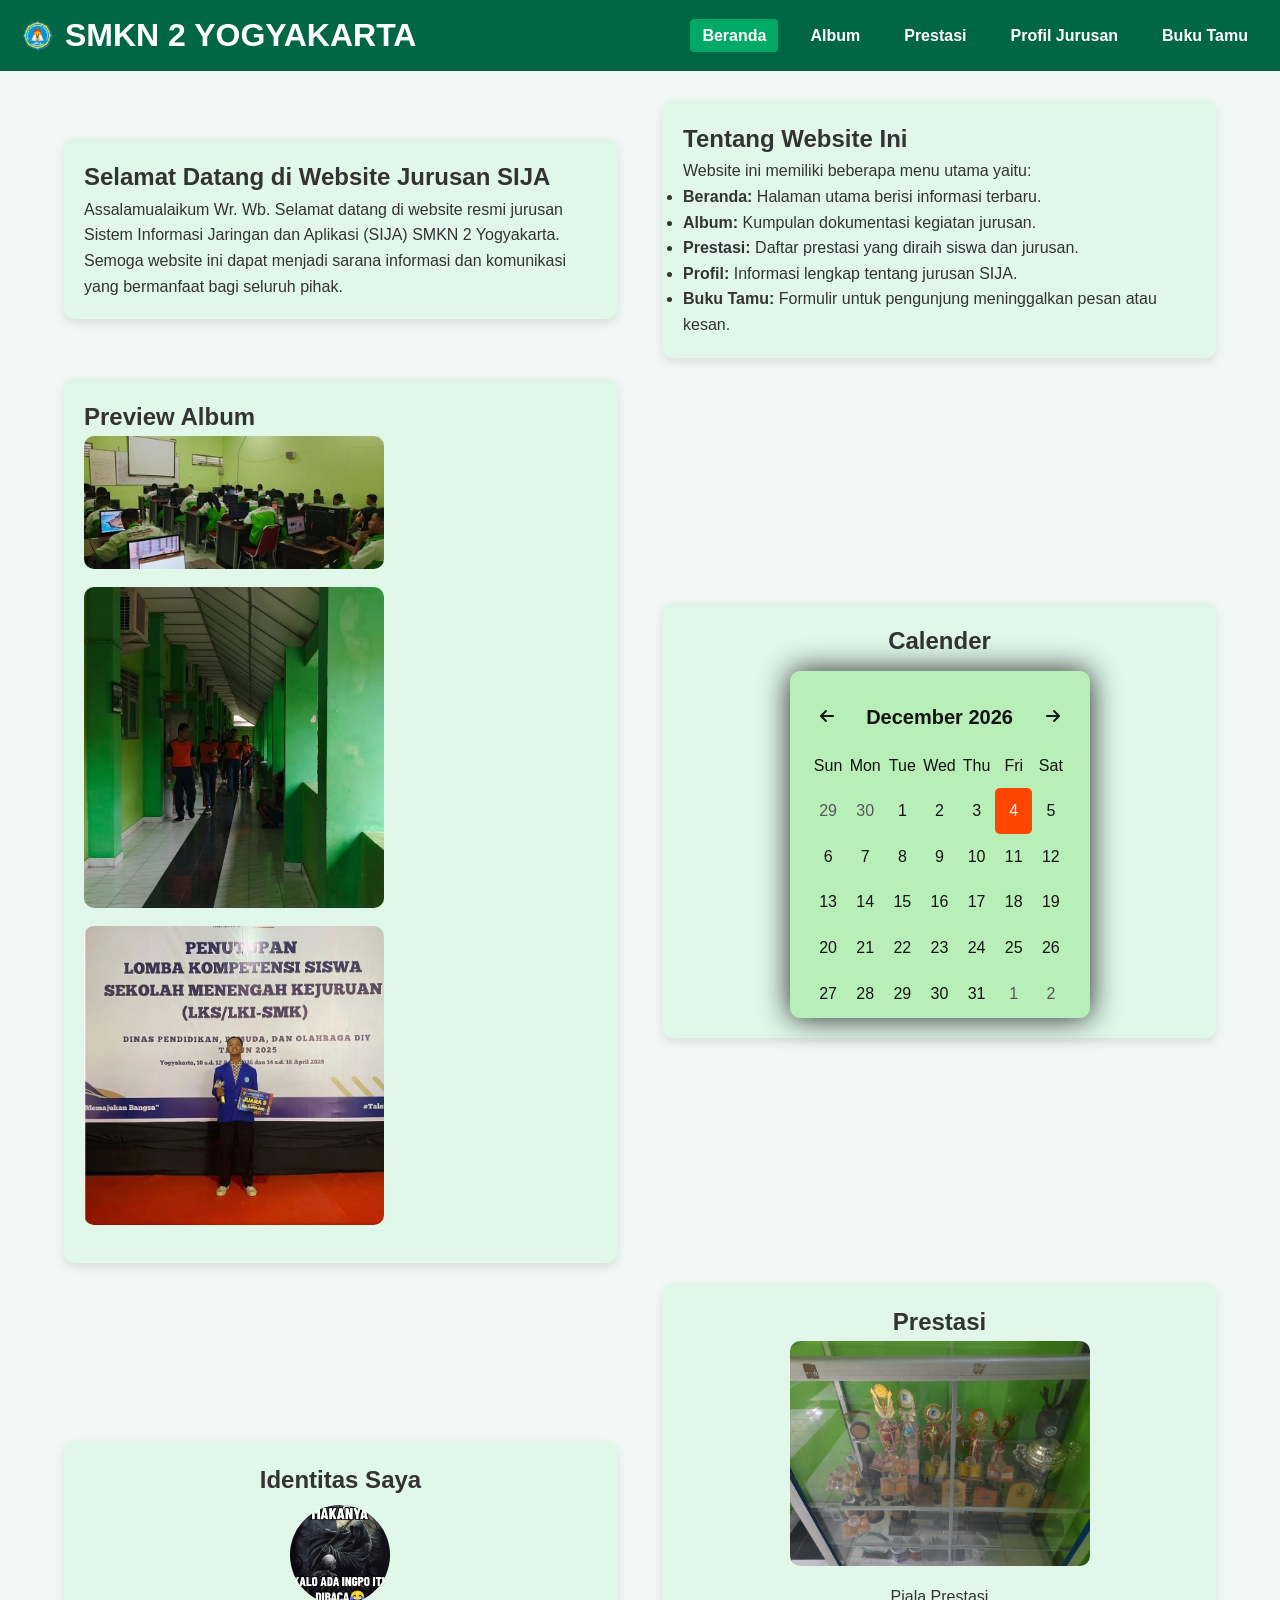
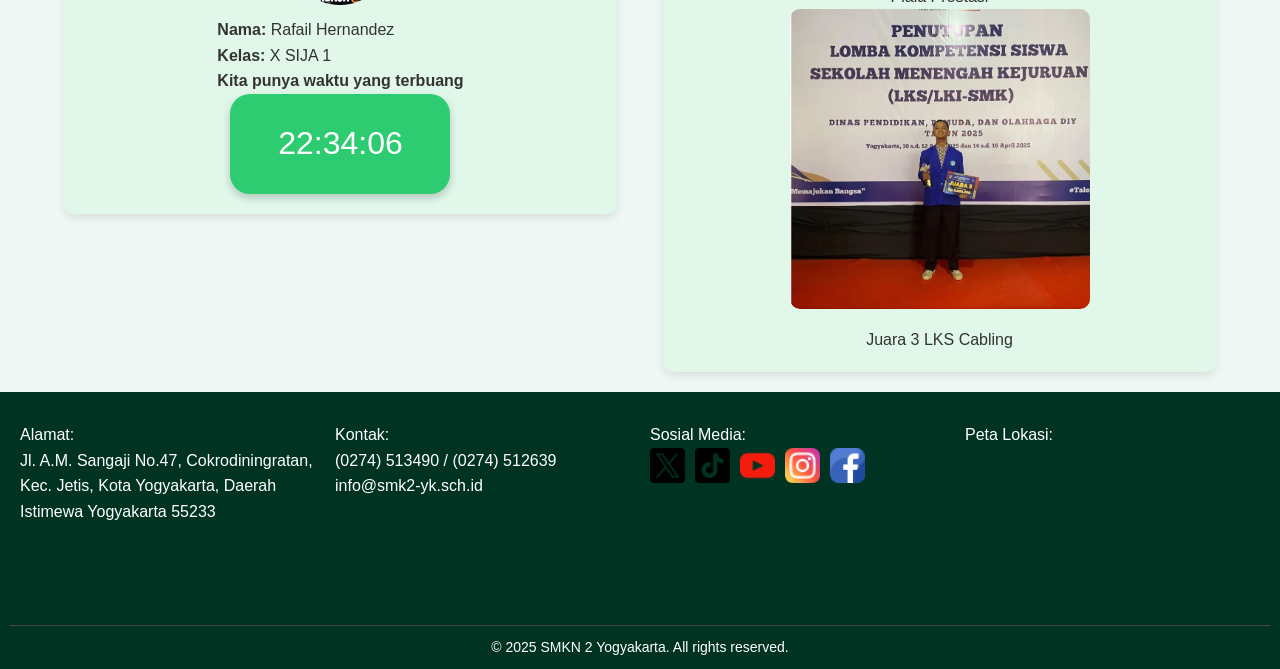
<file: index.html>
<!DOCTYPE html>
<html lang="id">
<head>
  <meta charset="UTF-8" />
  <meta name="viewport" content="width=device-width, initial-scale=1.0" />
  <title>Beranda</title>
  <link rel="stylesheet" href="https://cdnjs.cloudflare.com/ajax/libs/font-awesome/6.5.2/css/all.min.css" />
  <link rel="stylesheet" href="main.css" />
</head>
<body>
  <header>
    <div class="header-left">
      <img src="Images/images.png" alt="Logo" class="logo" />
      <h1>SMKN 2 YOGYAKARTA</h1>
    </div>
    <nav>
      <ul>
        <li><a class="active" href="index.html">Beranda</a></li>
        <li><a href="album.html">Album</a></li>
        <li><a href="prestasi.html">Prestasi</a></li>
        <li><a href="profil-jurusan.html">Profil Jurusan</a></li>
        <li><a href="bukutamu.html">Buku Tamu</a></li>
      </ul>
    </nav>
  </header>

  <main>
    <div class="container">
      <div class="section-wrapper">
        <section class="section" id="section1">
            <h2>Selamat Datang di Website Jurusan SIJA</h2>
             <p>Assalamualaikum Wr. Wb. Selamat datang di website resmi jurusan Sistem Informasi Jaringan dan Aplikasi (SIJA) SMKN 2 Yogyakarta. Semoga website ini dapat menjadi sarana informasi dan komunikasi yang bermanfaat bagi seluruh pihak.</p>
        </section>
        <section class="section" id="section2">
            <h2>Tentang Website Ini</h2>
                    <p>Website ini memiliki beberapa menu utama yaitu:</p>
                    <ul>
                        <li><strong>Beranda:</strong> Halaman utama berisi informasi terbaru.</li>
                        <li><strong>Album:</strong> Kumpulan dokumentasi kegiatan jurusan.</li>
                        <li><strong>Prestasi:</strong> Daftar prestasi yang diraih siswa dan jurusan.</li>
                        <li><strong>Profil:</strong> Informasi lengkap tentang jurusan SIJA.</li>
                        <li><strong>Buku Tamu:</strong> Formulir untuk pengunjung meninggalkan pesan atau kesan.</li>
                    </ul>
        </section>
        <section class="section" id="section3">
            <h2>Preview Album</h2>
            <div class="album-gallery">
                <a href="album.html" class="album-link">
                    <img src="Images/Background1.jpg" alt="Galeri 1" class="album-image">
                </a>
                <a href="album.html" class="album-link">
                    <img src="Images/bengkelhall2.jpg" alt="Galeri 2" class="album-image">
                </a>
                <a href="album.html" class="album-link">
                    <img src="Images/prestasi2.jpg" alt="Galeri 3" class="album-image">
                </a>
            </div>
        </section>
        <section class="section" id="section4">
            <h2>Calender</h2>
            <div class="calendar">
                <div class="header">
                    <div id="prev" class="btn"><i class="fa-solid fa-arrow-left"></i></div>
                    <div id="month-year"></div>
                    <div id="next" class="btn"><i class="fa-solid fa-arrow-right"></i></div>
                </div>
                        <div class="weekdays">
                            <div>Sun</div>
                            <div>Mon</div>
                            <div>Tue</div>
                            <div>Wed</div>
                            <div>Thu</div>
                            <div>Fri</div>
                            <div>Sat</div>
                        </div>
                <div class="days" id="days"></div>
            </div>
        </section>
        <section class="section" id="section5">
            <h2>Identitas Saya</h2>
                    <div class="profile-container">
                        <img id="profile-pic" src="Images/download (8).jpg" alt="Foto Profil">
                        <p><strong>Nama:</strong> Rafail Hernandez</p>
                        <p><strong>Kelas:</strong> X SIJA 1</p>
                        <h4>Kita punya waktu yang terbuang</h4>
                    </div>
                    <div class="clock-container">
                        <div id="clock"></div>
                    </div>
        </section>
        <section class="section" id="section6">
            <h2>Prestasi</h2>
            <div class="prestasi-gallery">
                <div class="prestasi-item">
                    <a href="prestasi.html">
                        <img src="Images/prestasi3.jpg" alt="Prestasi 2" class="album-image">
                        <p class="caption">Piala Prestasi</p>
                    </a>
                </div>
                <div class="prestasi-item">
                    <a href="prestasi.html">
                        <img src="Images/prestasi2.jpg" alt="Prestasi 3" class="album-image">
                        <p class="caption">Juara 3 LKS Cabling</p>
                    </a>
                </div>
            </div>
        </section>
      </div>
    </div>
  </main>

  <footer>
    <div class="footer-container">
      <div class="footer-section">Alamat:<br> <span>Jl. A.M. Sangaji No.47, Cokrodiningratan, Kec. Jetis, Kota Yogyakarta, Daerah Istimewa Yogyakarta 55233</span></div>
      <div class="footer-section">Kontak:<br> <span>(0274) 513490 / (0274) 512639
        <br>info@smk2-yk.sch.id</span></div>
      <div class="footer-section">Sosial Media:<br> <span>
        <ul class="social-media-list">
            <li><a href="https://twitter.com/smkn2yogyakarta?lang=en"><img src="Images/twitter.png" alt="" class="logo"></a></li>
            <li><a href="https://www.tiktok.com/@smk2yogyakarta"><img src="Images/tiktok.png" alt="" class="logo"></a></li>
            <li><a href="https://www.youtube.com/channel/UC-XjCCMZosDiXzBEKiS6FBA/videos"><img src="Images/youtube.png" alt="" class="logo"></a></li>
            <li><a href="https://www.instagram.com/smkn2yogyakarta/"><img src="Images/instagram.png" alt="" class="logo"></a></li>
            <li><a href="https://www.facebook.com/SMK2YK/"><img src="Images/facebook.png" alt="" class="logo"></a></li>
        </ul>
            </span></div>
      <div class="footer-section">Peta Lokasi:<br> <span><iframe src="https://www.google.com/maps/embed?pb=!1m18!1m12!1m3!1d3953.120243590584!2d110.36479467439263!3d-7.777072892242483!2m3!1f0!2f0!3f0!3m2!1i1024!2i768!4f13.1!3m3!1m2!1s0x2e7a58373fffffff%3A0xa4ec1ca156555926!2sSMK%20Negeri%202%20Yogyakarta!5e0!3m2!1sid!2sid!4v1746117064735!5m2!1sid!2sid" width="200" height="150" style="border:0;" allowfullscreen="" loading="lazy" referrerpolicy="no-referrer-when-downgrade"></iframe></span></div>
    </div>
    <div class="footer-bottom">&copy; 2025 SMKN 2 Yogyakarta. All rights reserved.</div>
  </footer>
  <script src="main.js"></script>
</body>
</html>
</file>
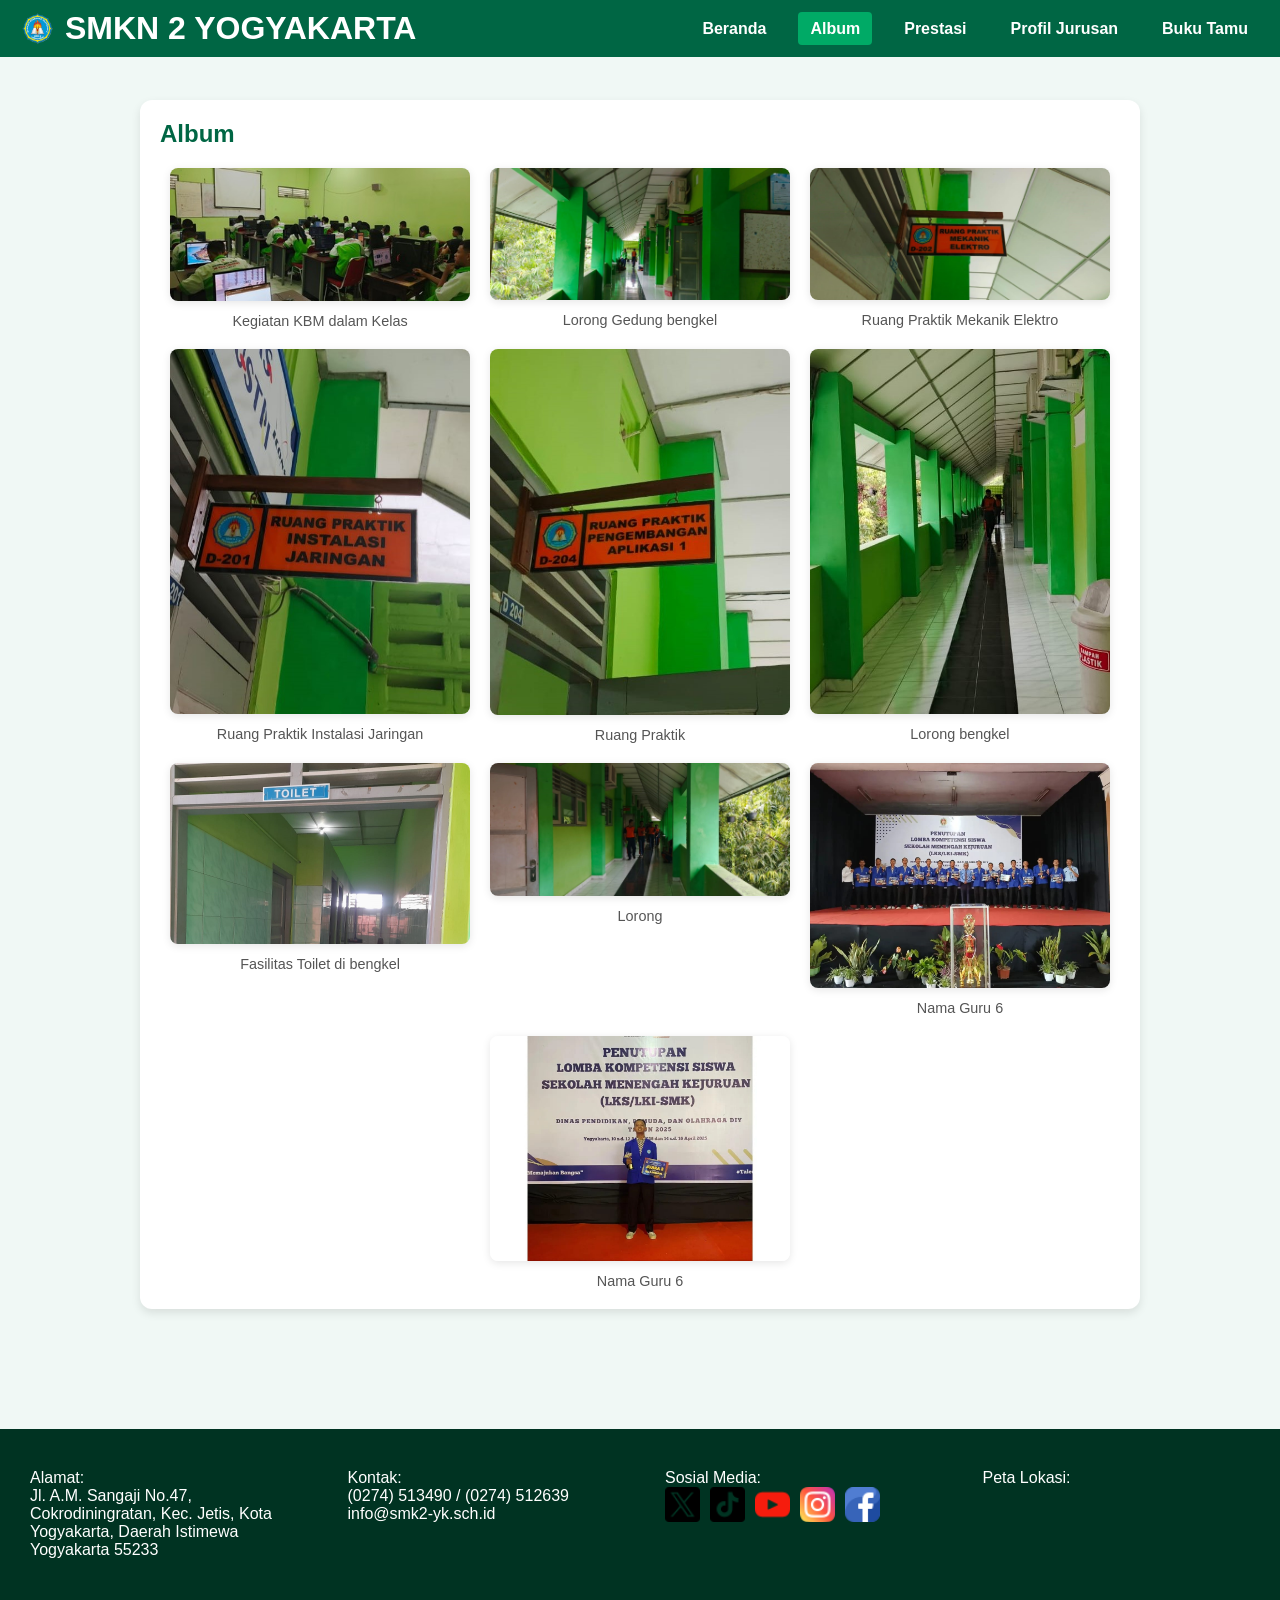
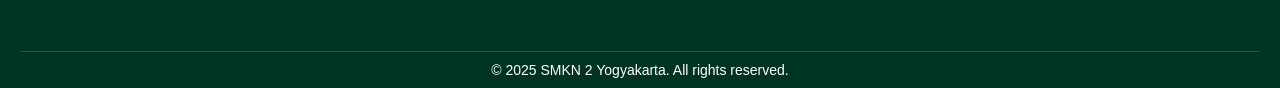
<file: album.html>
<!DOCTYPE html>
<html lang="id">
<head>
    <meta charset="UTF-8">
    <meta name="viewport" content="width=device-width, initial-scale=1.0">
    <title>Album - Jurusan Kami</title>
    <link rel="stylesheet" href="album.css">
</head>
<body>
    <header>
        <div class="header-left">
            <img src="Images/images.png" alt="Logo" class="logo">
            <h1>SMKN 2 YOGYAKARTA</h1>
        </div>
        <nav>
            <ul>
                <li><a href="index.html">Beranda</a></li>
                <li><a href="album.html" class="active">Album</a></li>
                <li><a href="prestasi.html">Prestasi</a></li>
                <li><a href="profil-jurusan.html">Profil Jurusan</a></li>
                <li><a href="bukutamu.html">Buku Tamu</a></li>
            </ul>
        </nav>
    </header>
    <main>
        <section id="album-guru" class="album-section">
          <h2>Album</h2>
          <div class="album-gallery">
            <div class="album-item">
              <img src="Images/Background1.jpg" alt="Guru 1">
              <div class="caption">Kegiatan KBM dalam Kelas</div>
            </div>
            <div class="album-item">
              <img src="Images/bengkel4.jpg" alt="Guru 2">
              <div class="caption">Lorong Gedung bengkel</div>
            </div>
            <div class="album-item">
              <img src="Images/bengkel3.jpg" alt="Guru 3">
              <div class="caption">Ruang Praktik Mekanik Elektro</div>
            </div>
            <div class="album-item">
              <img src="Images/bengkel2.jpg" alt="Guru 4">
              <div class="caption">Ruang Praktik Instalasi Jaringan</div>
            </div>
            <div class="album-item">
              <img src="Images/bengkel5.jpg" alt="Guru 5">
              <div class="caption">Ruang Praktik</div>
            </div>
            <div class="album-item">
              <img src="Images/bengkel1.jpg" alt="Guru 6">
              <div class="caption">Lorong bengkel</div>
            </div>
            <div class="album-item">
              <img src="Images/WhatsApp Image 2025-04-28 at 08.23.03_d51f5bee.jpg" alt="Guru 6">
              <div class="caption">Fasilitas Toilet di bengkel</div>
            </div>
            <div class="album-item">
              <img src="Images/bengkelhall.jpg" alt="Guru 6">
              <div class="caption">Lorong</div>
            </div>
            <div class="album-item">
              <img src="Images/WhatsApp Image 2025-05-01 at 21.51.07_5dfa3830.jpg" alt="Guru 6">
              <div class="caption">Nama Guru 6</div>
            </div>
            <div class="album-item">
              <img src="Images/WhatsApp Image 2025-05-01 at 21.51.07_9448b69c.jpg" alt="Guru 6"> 
              <div class="caption">Nama Guru 6</div>
            </div>
          </div>
        </section>
      </main>
      <footer>
        <div class="footer-container">
          <div class="footer-section">Alamat:<br> <span>Jl. A.M. Sangaji No.47, Cokrodiningratan, Kec. Jetis, Kota Yogyakarta, Daerah Istimewa Yogyakarta 55233</span></div>
          <div class="footer-section">Kontak:<br> <span>(0274) 513490 / (0274) 512639
            <br>info@smk2-yk.sch.id</span></div>
          <div class="footer-section">Sosial Media:<br> <span>
            <ul class="social-media-list">
                <li><a href="https://twitter.com/smkn2yogyakarta?lang=en"><img src="Images/twitter.png" alt="" class="logo"></a></li>
                <li><a href="https://www.tiktok.com/@smk2yogyakarta"><img src="Images/tiktok.png" alt="" class="logo"></a></li>
                <li><a href="https://www.youtube.com/channel/UC-XjCCMZosDiXzBEKiS6FBA/videos"><img src="Images/youtube.png" alt="" class="logo"></a></li>
                <li><a href="https://www.instagram.com/smkn2yogyakarta/"><img src="Images/instagram.png" alt="" class="logo"></a></li>
                <li><a href="https://www.facebook.com/SMK2YK/"><img src="Images/facebook.png" alt="" class="logo"></a></li>
            </ul>
                </span></div>
          <div class="footer-section">Peta Lokasi:<br> <span><iframe src="https://www.google.com/maps/embed?pb=!1m18!1m12!1m3!1d3953.120243590584!2d110.36479467439263!3d-7.777072892242483!2m3!1f0!2f0!3f0!3m2!1i1024!2i768!4f13.1!3m3!1m2!1s0x2e7a58373fffffff%3A0xa4ec1ca156555926!2sSMK%20Negeri%202%20Yogyakarta!5e0!3m2!1sid!2sid!4v1746117064735!5m2!1sid!2sid" width="200" height="150" style="border:0;" allowfullscreen="" loading="lazy" referrerpolicy="no-referrer-when-downgrade"></iframe></span></div>
        </div>
        <div class="footer-bottom">&copy; 2025 SMKN 2 Yogyakarta. All rights reserved.</div>
      </footer>
</body>
</html>
</file>
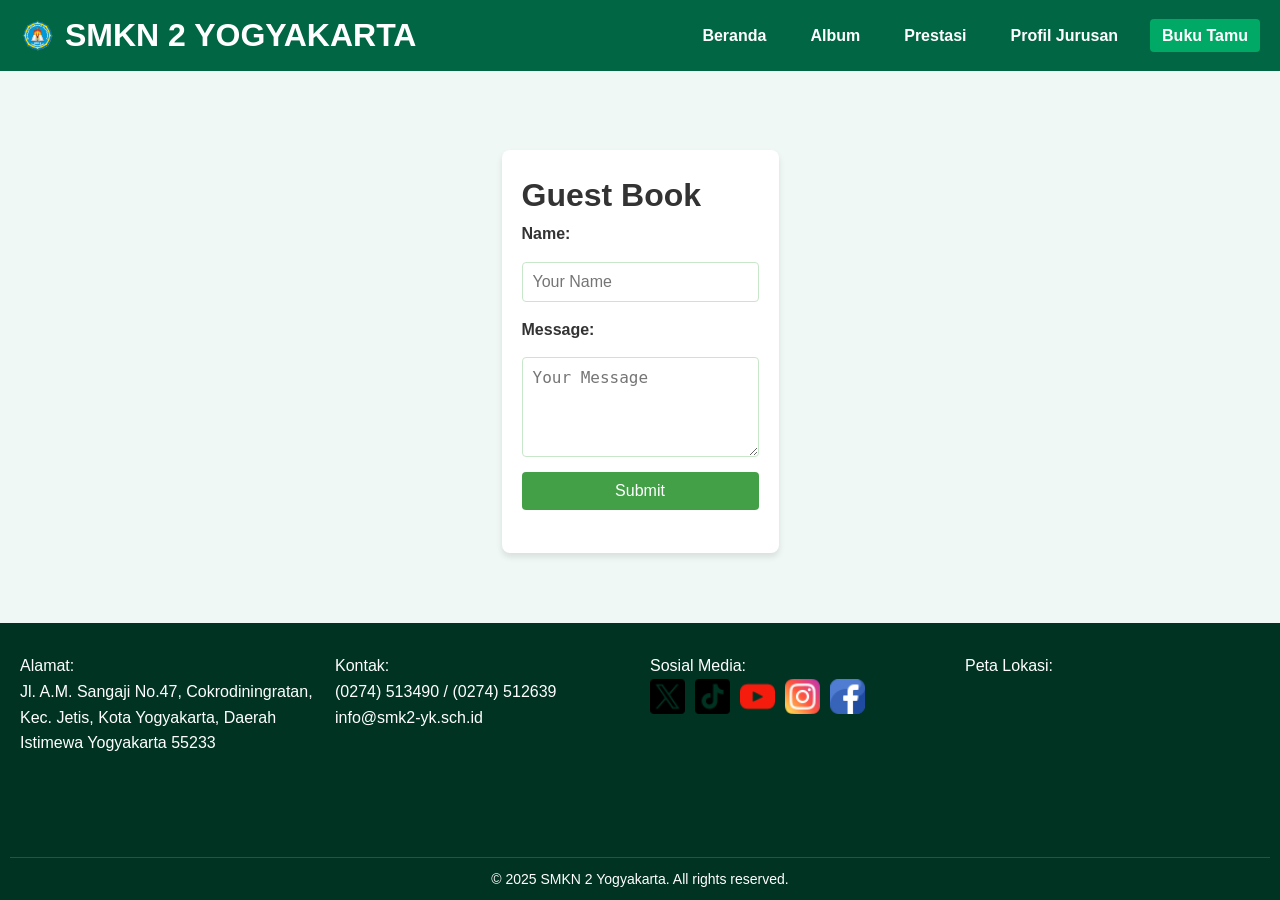
<file: bukutamu.html>
<!DOCTYPE html>
<html lang="id">
<head>
  <meta charset="UTF-8" />
  <meta name="viewport" content="width=device-width, initial-scale=1.0" />
  <title>Buku Tamu</title>
  <link rel="stylesheet" href="bukutamu.css" />

</head>
<body>
  <header>
    <div class="header-left">
      <img src="Images/images.png" alt="Logo" class="logo" />
      <h1>SMKN 2 YOGYAKARTA</h1>
    </div>
    <nav>
      <ul>
        <li><a href="index.html">Beranda</a></li>
        <li><a href="album.html">Album</a></li>
        <li><a href="prestasi.html">Prestasi</a></li>
        <li><a href="profil-jurusan.html">Profil Jurusan</a></li>
        <li><a class="active" href="bukutamu.html">Buku Tamu</a></li>
      </ul>
    </nav>
  </header>
  <main>
    <div class="container">
      <div class="wrapper">
        <h1>Guest Book</h1>
    <form id="guestbook-form">
      <label for="name">Name:</label>
      <input type="text" id="name" name="name" placeholder="Your Name" required>
      
      <label for="message">Message:</label>
      <textarea id="message" name="message" placeholder="Your Message" required></textarea>
      
      <button type="submit">Submit</button>
    </form>
      </div>
    </div>
  </main>
  <footer>
    <div class="footer-container">
      <div class="footer-section">Alamat:<br> <span>Jl. A.M. Sangaji No.47, Cokrodiningratan, Kec. Jetis, Kota Yogyakarta, Daerah Istimewa Yogyakarta 55233</span></div>
      <div class="footer-section">Kontak:<br> <span>(0274) 513490 / (0274) 512639
        <br>info@smk2-yk.sch.id</span></div>
      <div class="footer-section">Sosial Media:<br> <span>
        <ul class="social-media-list">
            <li><a href="https://twitter.com/smkn2yogyakarta?lang=en"><img src="Images/twitter.png" alt="" class="logo"></a></li>
            <li><a href="https://www.tiktok.com/@smk2yogyakarta"><img src="Images/tiktok.png" alt="" class="logo"></a></li>
            <li><a href="https://www.youtube.com/channel/UC-XjCCMZosDiXzBEKiS6FBA/videos"><img src="Images/youtube.png" alt="" class="logo"></a></li>
            <li><a href="https://www.instagram.com/smkn2yogyakarta/"><img src="Images/instagram.png" alt="" class="logo"></a></li>
            <li><a href="https://www.facebook.com/SMK2YK/"><img src="Images/facebook.png" alt="" class="logo"></a></li>
        </ul>
            </span></div>
      <div class="footer-section">Peta Lokasi:<br> <span><iframe src="https://www.google.com/maps/embed?pb=!1m18!1m12!1m3!1d3953.120243590584!2d110.36479467439263!3d-7.777072892242483!2m3!1f0!2f0!3f0!3m2!1i1024!2i768!4f13.1!3m3!1m2!1s0x2e7a58373fffffff%3A0xa4ec1ca156555926!2sSMK%20Negeri%202%20Yogyakarta!5e0!3m2!1sid!2sid!4v1746117064735!5m2!1sid!2sid" width="200" height="150" style="border:0;" allowfullscreen="" loading="lazy" referrerpolicy="no-referrer-when-downgrade"></iframe></span></div>
    </div>
    <div class="footer-bottom">&copy; 2025 SMKN 2 Yogyakarta. All rights reserved.</div>
  </footer>
  <script src="bukutamu.js"></script>
</body>
</html>
</file>
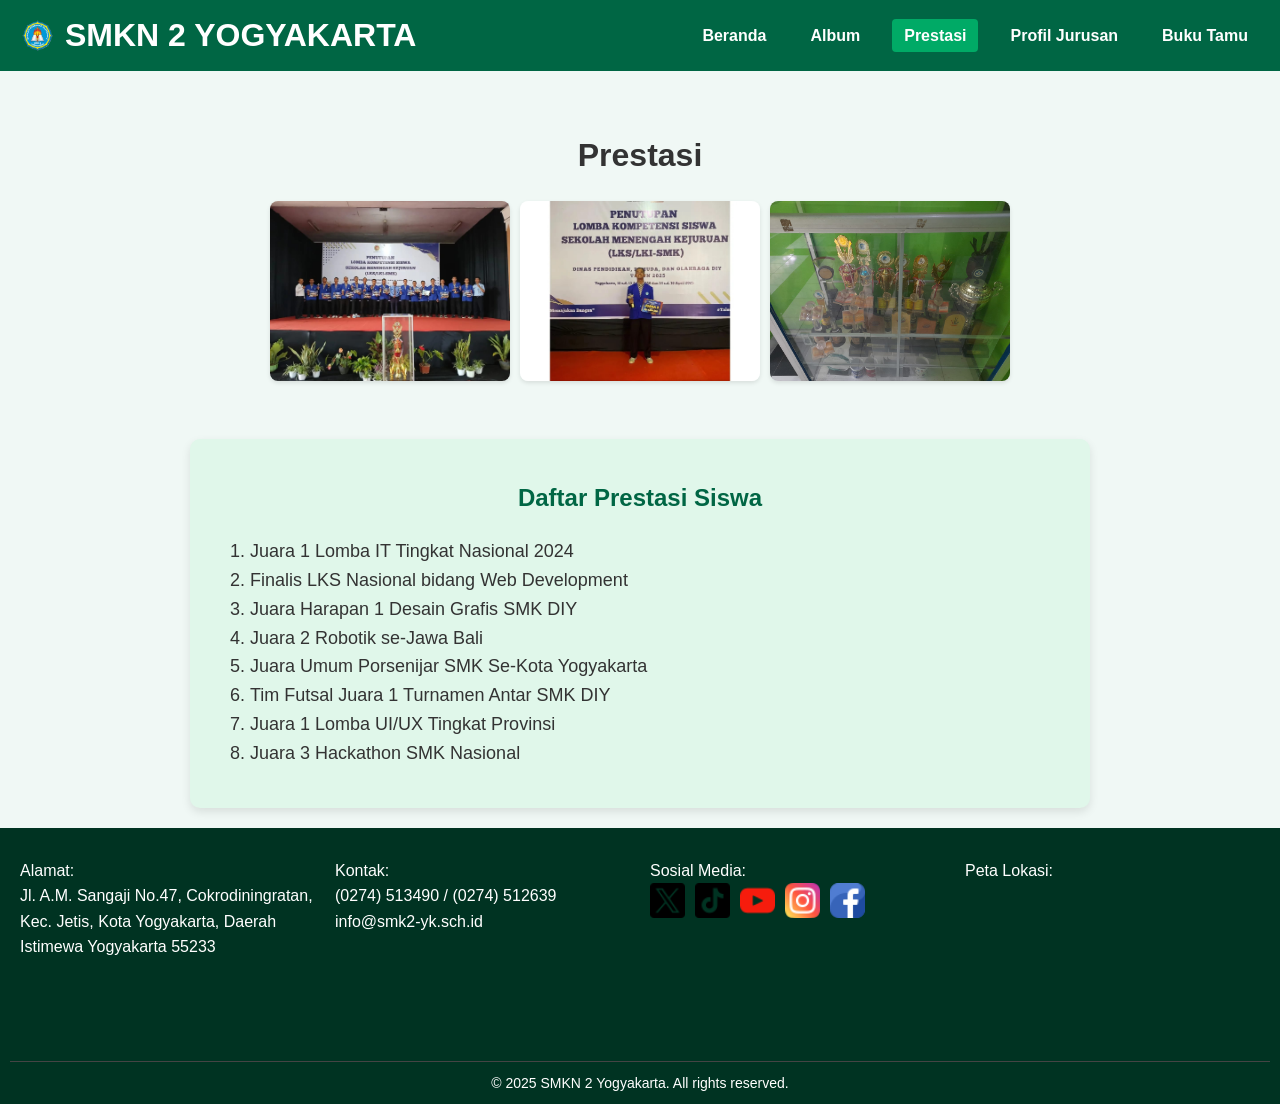
<file: prestasi.html>
<!DOCTYPE html>
<html lang="id">
<head>
  <meta charset="UTF-8">
  <meta name="viewport" content="width=device-width, initial-scale=1.0">
  <title>Halaman Prestasi</title>
  <link rel="stylesheet" href="prestasi.css">
</head>
<body>
  <header>
    <div class="header-left">
      <img src="Images/images.png" alt="Logo" class="logo">
      <h1>SMKN 2 YOGYAKARTA</h1>
    </div>
    <nav>
      <ul>
        <li><a href="index.html">Beranda</a></li>
        <li><a href="album.html">Album</a></li>
        <li><a class="active" href="prestasi.html">Prestasi</a></li>
        <li><a href="profil-jurusan.html">Profil Jurusan</a></li>
        <li><a href="bukutamu.html">Buku Tamu</a></li>
      </ul>
    </nav>
  </header>

  <main>
    <div class="gallery-container">
      <h1>Prestasi</h1>
      <div class="gallery">
        <div class="image-item">
          <img src="Images/WhatsApp Image 2025-05-01 at 21.51.07_5dfa3830.jpg" alt="prestasi1" class="collapsible-image">
        </div>
        <div class="image-item">
          <img src="Images/WhatsApp Image 2025-05-01 at 21.51.07_9448b69c.jpg" alt="Sample Image 2" class="collapsible-image">
        </div>
        <div class="image-item">
          <img src="Images/prestasi3.jpg" alt="Sample Image 3" class="collapsible-image">
        </div>
      </div>
    </div>
    <section class="daftar-prestasi">
      <h2>Daftar Prestasi Siswa</h2>
      <ol>
        <li>Juara 1 Lomba IT Tingkat Nasional 2024</li>
        <li>Finalis LKS Nasional bidang Web Development</li>
        <li>Juara Harapan 1 Desain Grafis SMK DIY</li>
        <li>Juara 2 Robotik se-Jawa Bali</li>
        <li>Juara Umum Porsenijar SMK Se-Kota Yogyakarta</li>
        <li>Tim Futsal Juara 1 Turnamen Antar SMK DIY</li>
        <li>Juara 1 Lomba UI/UX Tingkat Provinsi</li>
        <li>Juara 3 Hackathon SMK Nasional</li>
      </ol>
    </section>
  </main>
  <footer>
    <div class="footer-container">
      <div class="footer-section">Alamat:<br> <span>Jl. A.M. Sangaji No.47, Cokrodiningratan, Kec. Jetis, Kota Yogyakarta, Daerah Istimewa Yogyakarta 55233</span></div>
      <div class="footer-section">Kontak:<br> <span>(0274) 513490 / (0274) 512639
        <br>info@smk2-yk.sch.id</span></div>
      <div class="footer-section">Sosial Media:<br> <span>
        <ul class="social-media-list">
            <li><a href="https://twitter.com/smkn2yogyakarta?lang=en"><img src="Images/twitter.png" alt="" class="logo"></a></li>
            <li><a href="https://www.tiktok.com/@smk2yogyakarta"><img src="Images/tiktok.png" alt="" class="logo"></a></li>
            <li><a href="https://www.youtube.com/channel/UC-XjCCMZosDiXzBEKiS6FBA/videos"><img src="Images/youtube.png" alt="" class="logo"></a></li>
            <li><a href="https://www.instagram.com/smkn2yogyakarta/"><img src="Images/instagram.png" alt="" class="logo"></a></li>
            <li><a href="https://www.facebook.com/SMK2YK/"><img src="Images/facebook.png" alt="" class="logo"></a></li>
        </ul>
            </span></div>
      <div class="footer-section">Peta Lokasi:<br> <span><iframe src="https://www.google.com/maps/embed?pb=!1m18!1m12!1m3!1d3953.120243590584!2d110.36479467439263!3d-7.777072892242483!2m3!1f0!2f0!3f0!3m2!1i1024!2i768!4f13.1!3m3!1m2!1s0x2e7a58373fffffff%3A0xa4ec1ca156555926!2sSMK%20Negeri%202%20Yogyakarta!5e0!3m2!1sid!2sid!4v1746117064735!5m2!1sid!2sid" width="200" height="150" style="border:0;" allowfullscreen="" loading="lazy" referrerpolicy="no-referrer-when-downgrade"></iframe></span></div>
    </div>
    <div class="footer-bottom">&copy; 2025 SMKN 2 Yogyakarta. All rights reserved.</div>
  </footer>
</body>
</html>
</file>
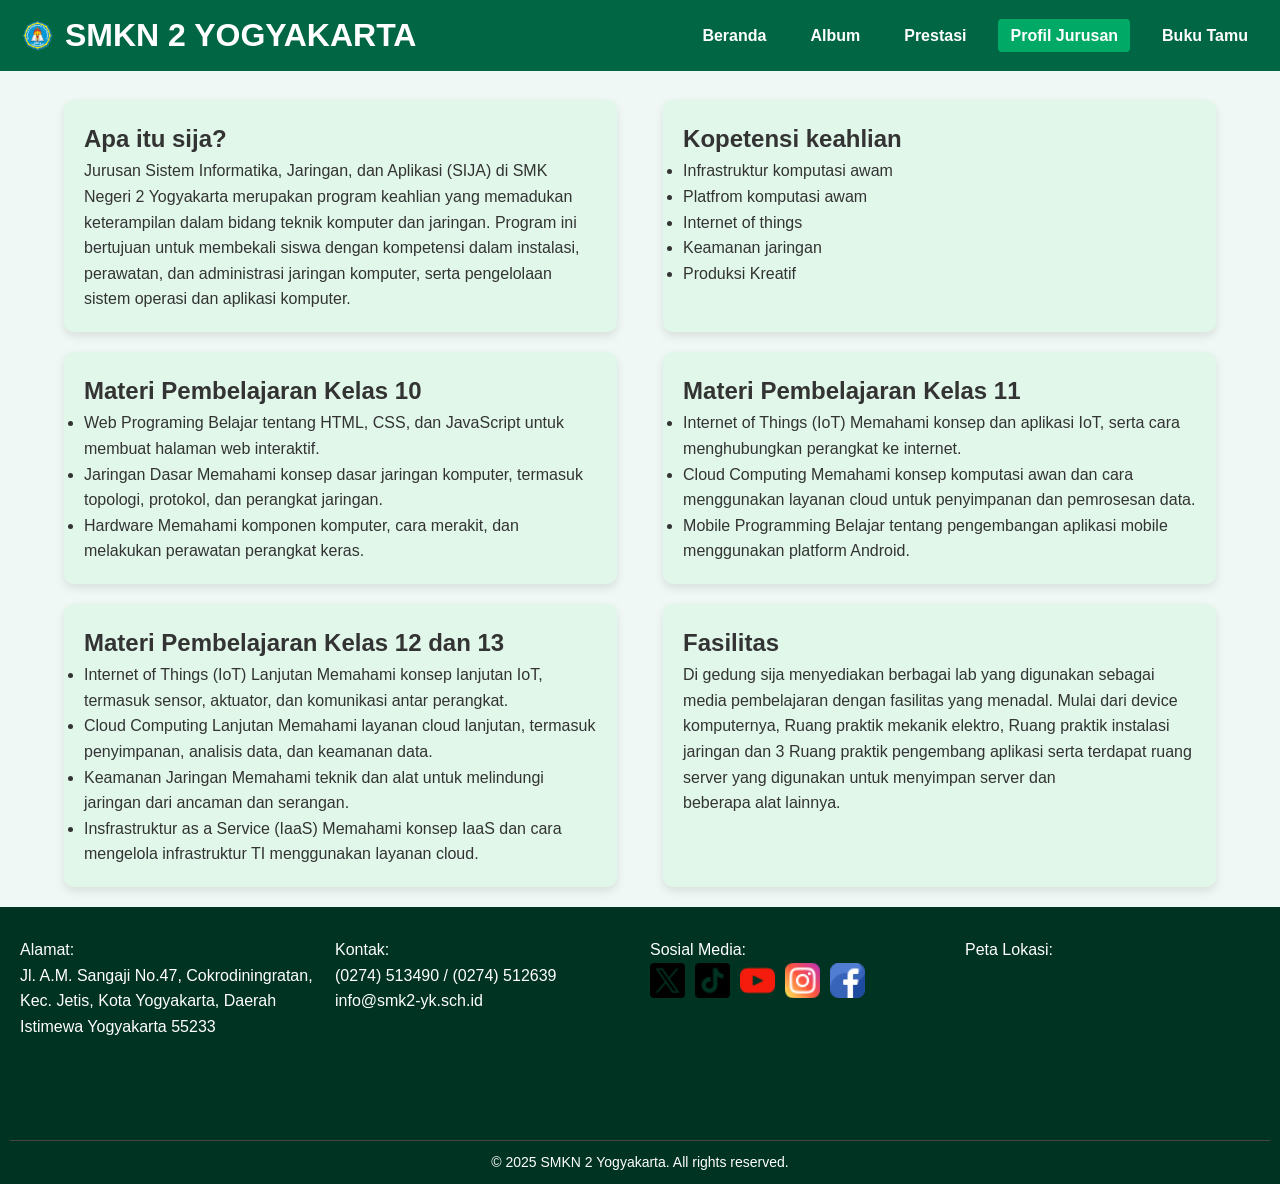
<file: profil-jurusan.html>
<!DOCTYPE html>
<html lang="id">
<head>
  <meta charset="UTF-8" />
  <meta name="viewport" content="width=device-width, initial-scale=1.0" />
  <title>Profil Jurusan</title>
  <link rel="stylesheet" href="profil.css" />
</head>
<body>
  <header>
    <div class="header-left">
      <img src="Images/images.png" alt="Logo" class="logo" />
      <h1>SMKN 2 YOGYAKARTA</h1>
    </div>
    <nav>
      <ul>
        <li><a href="index.html">Beranda</a></li>
        <li><a href="album.html">Album</a></li>
        <li><a href="prestasi.html">Prestasi</a></li>
        <li><a class="active" href="profil-jurusan.html">Profil Jurusan</a></li>
        <li><a href="bukutamu.html">Buku Tamu</a></li>
      </ul>
    </nav>
  </header>

  <main>
    <div class="container">
      <div class="section-wrapper">
        <section class="section" id="section1">
          <h2>Apa itu sija?</h2>
          <p>​Jurusan Sistem Informatika, Jaringan, dan Aplikasi (SIJA) di SMK Negeri 2 Yogyakarta merupakan program keahlian yang memadukan keterampilan dalam bidang teknik komputer dan jaringan. Program ini bertujuan untuk membekali siswa dengan kompetensi dalam instalasi, perawatan, dan administrasi jaringan komputer, serta pengelolaan sistem operasi dan aplikasi komputer.​</p>
        </section>
        <section class="section" id="section2">
          <h2>Kopetensi keahlian</h2>
          <ul>
            <li>Infrastruktur komputasi awam</li>
            <li>Platfrom komputasi awam</li>
            <li>Internet of things</li>
            <li>Keamanan jaringan</li>
            <li>Produksi Kreatif</li>
          </ul>
        </section>
        <section class="section" id="section3">
          <h2>Materi Pembelajaran Kelas 10</h2>
          <ul>
            <li>
              Web Programing
              Belajar tentang HTML, CSS, dan JavaScript untuk membuat halaman web interaktif.
            </li>
            <li>
              Jaringan Dasar
              Memahami konsep dasar jaringan komputer, termasuk topologi, protokol, dan perangkat jaringan.
            </li>
            <li>
              Hardware
              Memahami komponen komputer, cara merakit, dan melakukan perawatan perangkat keras.
            </li>
          </ul>
        </section>
        <section class="section" id="section4">
          <h2>Materi Pembelajaran Kelas 11</h2>
          <ul>
            <li>
              Internet of Things (IoT)
              Memahami konsep dan aplikasi IoT, serta cara menghubungkan perangkat ke internet.
            </li>
            <li>
              Cloud Computing
              Memahami konsep komputasi awan dan cara menggunakan layanan cloud untuk penyimpanan dan pemrosesan data.
            </li>
            <li>
              Mobile Programming
              Belajar tentang pengembangan aplikasi mobile menggunakan platform Android.
            </li>
          </ul>
        </section>
        <section class="section" id="section5">
          <h2>Materi Pembelajaran Kelas 12 dan 13</h2>
          <ul>
            <li>
              Internet of Things (IoT) Lanjutan
              Memahami konsep lanjutan IoT, termasuk sensor, aktuator, dan komunikasi antar perangkat.
            </li>
            <li>
              Cloud Computing Lanjutan
              Memahami layanan cloud lanjutan, termasuk penyimpanan, analisis data, dan keamanan data.
            </li>
            <li>
              Keamanan Jaringan
              Memahami teknik dan alat untuk melindungi jaringan dari ancaman dan serangan.
            </li>
            <li>
              Insfrastruktur as a Service (IaaS)
              Memahami konsep IaaS dan cara mengelola infrastruktur TI menggunakan layanan cloud.
            </li>
          </ul>
        </section>
        <section class="section" id="section6">
          <h2>Fasilitas</h2>
          <p>
            Di gedung sija menyediakan berbagai lab yang digunakan sebagai media pembelajaran dengan fasilitas yang menadal. Mulai dari device komputernya, Ruang praktik mekanik elektro, Ruang praktik instalasi jaringan dan 3 Ruang praktik pengembang aplikasi serta terdapat ruang server yang digunakan untuk menyimpan server dan beberapa alat lainnya.
          </p>
        </section>
      </div>
    </div>
  </main>

  <footer>
    <div class="footer-container">
      <div class="footer-section">Alamat:<br> <span>Jl. A.M. Sangaji No.47, Cokrodiningratan, Kec. Jetis, Kota Yogyakarta, Daerah Istimewa Yogyakarta 55233</span></div>
      <div class="footer-section">Kontak:<br> <span>(0274) 513490 / (0274) 512639
        <br>info@smk2-yk.sch.id</span></div>
      <div class="footer-section">Sosial Media:<br> <span>
        <ul class="social-media-list">
            <li><a href="https://twitter.com/smkn2yogyakarta?lang=en"><img src="Images/twitter.png" alt="" class="logo"></a></li>
            <li><a href="https://www.tiktok.com/@smk2yogyakarta"><img src="Images/tiktok.png" alt="" class="logo"></a></li>
            <li><a href="https://www.youtube.com/channel/UC-XjCCMZosDiXzBEKiS6FBA/videos"><img src="Images/youtube.png" alt="" class="logo"></a></li>
            <li><a href="https://www.instagram.com/smkn2yogyakarta/"><img src="Images/instagram.png" alt="" class="logo"></a></li>
            <li><a href="https://www.facebook.com/SMK2YK/"><img src="Images/facebook.png" alt="" class="logo"></a></li>
        </ul>
            </span></div>
      <div class="footer-section">Peta Lokasi:<br> <span><iframe src="https://www.google.com/maps/embed?pb=!1m18!1m12!1m3!1d3953.120243590584!2d110.36479467439263!3d-7.777072892242483!2m3!1f0!2f0!3f0!3m2!1i1024!2i768!4f13.1!3m3!1m2!1s0x2e7a58373fffffff%3A0xa4ec1ca156555926!2sSMK%20Negeri%202%20Yogyakarta!5e0!3m2!1sid!2sid!4v1746117064735!5m2!1sid!2sid" width="200" height="150" style="border:0;" allowfullscreen="" loading="lazy" referrerpolicy="no-referrer-when-downgrade"></iframe></span></div>
    </div>
    <div class="footer-bottom">&copy; 2025 SMKN 2 Yogyakarta. All rights reserved.</div>
  </footer>
</body>
</html>
</file>
<file: main.css>
* {
    margin: 0;
    padding: 0;
    box-sizing: border-box;
  }
  
  body {
    font-family: Arial, sans-serif;
    line-height: 1.6;
    background-color: #f0f8f5;
    color: #333;
    display: flex;
    flex-direction: column;
    min-height: 100vh;
  }
  
  header {
    display: flex;
    justify-content: space-between;
    align-items: center;
    background-color: #006644;
    padding: 10px 20px;
    color: white;
    position: fixed;
    top: 0;
    width: 100%;
    z-index: 1000;
  }
  
  .header-left {
    display: flex;
    align-items: center;
  }
  
  .logo {
    width: 35px;
    height: 35px;
    margin-right: 10px;
  }
  
  nav ul {
    list-style: none;
    display: flex;
    gap: 20px;
  }
  
  nav a {
    color: white;
    text-decoration: none;
    font-weight: bold;
    padding: 8px 12px;
    transition: background-color 0.3s, color 0.3s;
    border-radius: 4px;
  }
  
  nav a:hover,
  nav a.active {
    background-color: #00aa66;
    color: #fff;
  }
  
  main {
    flex: 1;
    padding-top: 80px;
    padding-bottom: 20px;
    display: flex;
    justify-content: center;
  }
  
  .container {
    width: 90%;
    max-width: 1200px;
    display: flex;
    flex-wrap: wrap;
    gap: 20px;
    margin-top: 20px;
  }
  
  .section-wrapper {
    display: flex;
    flex-wrap: wrap;
    justify-content: space-between;
    align-items: center;
    gap: 20px;
    width: 100%;
  }
  
  .section {
    width: 48%;
    min-height: 150px;
    padding: 20px;
    background-color: #e0f7ea;
    border-radius: 10px;
    box-shadow: 0 4px 10px rgba(0, 0, 0, 0.1);
  }

  .album-image {
    width: 300px;
    height: auto;
    border-radius: 10px;
    margin-bottom: 10px;
  }
  
  footer {
    background-color: #003322;
    color: white;
    padding: 20px 10px 10px 10px;
    width: 100%;
    position: relative;
    bottom: 0;
    left: 0;
    z-index: 1000;
  }
  
  .footer-container {
    display: flex;
    flex-wrap: wrap;
    justify-content: space-around;
    margin-bottom: 10px;
  }
  
  .footer-section {
    flex: 1;
    min-width: 200px;
    margin: 10px;
  }
  
  .footer-bottom {
    text-align: center;
    font-size: 14px;
    border-top: 1px solid #444;
    padding-top: 10px;
  }

    #section4{
        display: flex;
        justify-content: center;
        align-items: center;
        flex-direction: column;
        background-color: #e0f7ea;
        border-radius: 10px;
        padding: 20px;
        box-shadow: 0 4px 10px rgba(0, 0, 0, 0.1);
    }

    #section4 h2 {
        margin-bottom: 10px;
    }

    .calendar {
    background-color: #b8efb8;
    border-radius: 10px;
    box-shadow: 0 0 30px #222222;
    overflow: hidden;
    width: 300px;
    color: rgb(20, 18, 18);
    padding: 20px;
    }
    .header {
    display: flex;
    justify-content: space-between;
    align-items: center;
    padding: 10px;
    }
    .btn {
    cursor: pointer;
    }
    #month-year {
    font-weight: bold;
    font-size: 20px;
    }
    .weekdays, .days {
    display: flex;
    flex-wrap: wrap;
    }
    .days {
    height: 210px;
    }
    .weekdays div, .days div {
    width: 14.28%;
    text-align: center;
    padding: 10px 0;
    border-radius: 5px;
    }
    .days div {
    cursor: pointer;
    transition: background-color 0.3s;
    }
    .days div:hover {
    background-color: white;
    color: orangered;
    }
    .days .today {
    background-color: orangered;
    color: white;
    }
    .days .fade {
    color: #555;
    }

    #section5{
        display: flex;
        justify-content: center;
        align-items: center;
        flex-direction: column;
        background-color: #e0f7ea;
        border-radius: 10px;
        padding: 20px;
        box-shadow: 0 4px 10px rgba(0, 0, 0, 0.1);
    }

    .clock-container {
        display: flex;
        justify-content: center;
        align-items: center;
        background: #2ecc71;
        border-radius: 20px;
        width: 220px;
        height: 100px;
        box-shadow: 0 4px 8px rgba(0, 0, 0, 0.2);
    }
    
    #clock {
        font-size: 32px;
        color: #ffffff;
        text-align: center;
    }

    #profile-pic{
        height: 100px;
        width: 100px;
        border-radius: 50%;
        margin: 5px 0 5px 73px;
        transition: transform 0.3s ease;
        cursor: pointer;
    }

    #profile-pic.zoomed {
        transform: scale(1.2);
    }

    #section6{
        display: flex;
        justify-content: center;
        align-items: center;
        flex-direction: column;
        background-color: #e0f7ea;
        text-align: center;
        border-radius: 10px;
        padding: 20px;
        box-shadow: 0 4px 10px rgba(0, 0, 0, 0.1);
    }

    #section6 a {
        text-decoration: none;
        color: #333 ;
    }

    #section6 a:hover {
        color: orangered;
    }

    .social-media-list{
        display: flex;
        flex-direction: row;
    }

    .social-media-list li{
        list-style: none;
        cursor: pointer;
    }
</file>
<file: album.css>
* {
    margin: 0;
    padding: 0;
    box-sizing: border-box;
}

body {
    display: flex;
    flex-direction: column;
    min-height: 100vh;
    margin: 0;
    font-family: Arial, sans-serif;
    background-color: #f0f8f5;
    color: #333;
}

header {
    display: flex;
    justify-content: space-between;
    align-items: center;
    padding: 10px 20px;
    background-color: #006644;
    color: white;
    position: fixed;
    top: 0;
    left: 0;
    width: 100%;
    z-index: 1000;
}

.header-left {
    display: flex;
    align-items: center;
}

.logo {
    width: 35px;
    height: 35px;
    margin-right: 10px;
}

nav ul {
    list-style: none;
    display: flex;
    margin: 0;
    padding: 0;
    gap: 20px;
}

nav ul li a {
    color: white;
    text-decoration: none;
    font-weight: bold;
    padding: 8px 12px;
    border-radius: 4px;
    transition: background-color 0.3s ease, color 0.3s ease;
}

nav ul li a:hover,
nav ul li a.active {
    background-color: #00aa66;
    color: #fff;
}

main {
    flex: 1;
    padding: 100px 20px 80px;
}

.album-section {
    max-width: 1000px;
    margin: 0 auto 40px auto;
    background-color: #ffffff;
    padding: 20px;
    border-radius: 12px;
    box-shadow: 0 4px 10px rgba(0, 0, 0, 0.1);
}

.album-section h2 {
    color: #006644;
    margin-bottom: 10px;
}

.album-gallery {
    display: flex;
    flex-wrap: wrap;
    gap: 20px;
    margin-top: 20px;
    justify-content: center;
}

.album-item {
    flex: 0 1 calc(33.33% - 20px);
    text-align: center;
    transition: transform 0.3s ease;
    position: relative;
}

.album-item img {
    width: 100%;
    height: auto;
    border-radius: 8px;
    box-shadow: 0 2px 8px rgba(0, 0, 0, 0.1);
    transition: transform 0.3s ease, box-shadow 0.3s ease;
}

.album-item:hover img {
    transform: scale(1.05);
    box-shadow: 0 4px 12px rgba(0, 0, 0, 0.2);
}

.caption {
    margin-top: 8px;
    font-size: 0.9em;
    color: #555;
}

footer {
    background-color: #003322;
    color: white;
    padding: 30px 20px 10px;
    position: relative;
    bottom: 0;
    left: 0;
    width: 100%;
    z-index: 1000;
}

.footer-container {
    display: flex;
    flex-wrap: wrap;
    gap: 30px;
    justify-content: space-between;
}

.footer-section {
    flex: 1 1 200px;
    margin: 10px;
}

.footer-section h3 {
    margin-bottom: 0.5rem;
    font-size: 1.1rem;
    border-bottom: 2px solid #66bb6a;
    display: inline-block;
}

.footer-bottom {
    text-align: center;
    font-size: 14px;
    border-top: 1px solid #444;
    padding-top: 10px;
}

.social-media-list{
    display: flex;
    flex-direction: row;
}

.social-media-list li{
    list-style: none;
    cursor: pointer;
}
</file>
<file: bukutamu.css>
* {
    margin: 0;
    padding: 0;
    box-sizing: border-box;
  }
  
  body {
    font-family: Arial, sans-serif;
    line-height: 1.6;
    background-color: #f0f8f5;
    color: #333;
    display: flex;
    flex-direction: column;
    min-height: 100vh; /* Pastikan tinggi minimum body adalah tinggi viewport */
  }
  
  header {
    display: flex;
    justify-content: space-between;
    align-items: center;
    background-color: #006644;
    padding: 10px 20px;
    color: white;
    position: fixed;
    top: 0;
    width: 100%;
    z-index: 1000;
  }
  
  .header-left {
    display: flex;
    align-items: center;
  }
  
  .logo {
    width: 35px;
    height: 35px;
    margin-right: 10px;
  }
  
  nav ul {
    list-style: none;
    display: flex;
    gap: 20px;
  }
  
  nav a {
    color: white;
    text-decoration: none;
    font-weight: bold;
    padding: 8px 12px;
    transition: background-color 0.3s, color 0.3s;
    border-radius: 4px;
  }
  
  nav a:hover,
  nav a.active {
    background-color: #00aa66;
    color: #fff;
  }
  
  main {
    flex: 1;
    padding-top: 80px;
    padding-bottom: 20px;
    display: flex;
    justify-content: center;
  }
  
  .container {
    width: 90%;
    max-width: 1200px;
    display: flex;
    flex-wrap: wrap;
    gap: 20px;
    margin-top: 20px;
  }
  
  .wrapper {
  max-width: 600px;
  margin: 50px auto;
  background-color: #ffffff;
  padding: 20px;
  border-radius: 8px;
  box-shadow: 0 4px 6px rgba(0, 0, 0, 0.1);
  }
  
  footer {
    background-color: #003322;
    color: white;
    padding: 20px 10px 10px 10px;
    width: 100%;
    position: relative;
    bottom: 0;
    left: 0;
    z-index: 1000;
  }
  
  .footer-container {
    display: flex;
    flex-wrap: wrap;
    justify-content: space-around;
    margin-bottom: 10px;
  }
  
  .footer-section {
    flex: 1;
    min-width: 200px;
    margin: 10px;
  }
  
  .footer-bottom {
    text-align: center;
    font-size: 14px;
    border-top: 1px solid #444;
    padding-top: 10px;
  }
  form {
    display: flex;
    flex-direction: column;
    gap: 15px;
  }
  
  label {
    font-weight: bold;
  }
  
  input, textarea, button {
    font-size: 16px;
    padding: 10px;
    border: 1px solid #c8e6c9;
    border-radius: 4px;
  }
  
  input:focus, textarea:focus {
    outline: none;
    border-color: #66bb6a;
  }
  
  textarea {
    resize: vertical;
    min-height: 100px;
  }
  
  button {
    background-color: #43a047;
    color: #ffffff;
    border: none;
    cursor: pointer;
    transition: background-color 0.3s ease;
  }
  
  button:hover {
    background-color: #2e7d32;
  }
  
  #guestbook-entries {
    margin-top: 30px;
  }
  
  #entries-list {
    list-style: none;
    padding: 0;
  }
  
  #entries-list li {
    background-color: #f1f8e9;
    border: 1px solid #c8e6c9;
    padding: 10px;
    margin-bottom: 10px;
    border-radius: 4px;
  }

  .social-media-list{
    display: flex;
    flex-direction: row;
}

.social-media-list li{
    list-style: none;
    cursor: pointer;
}
</file>
<file: prestasi.css>
/* Reset dan gaya dasar */
* {
    margin: 0;
    padding: 0;
    box-sizing: border-box;
  }
  
  body {
    font-family: Arial, sans-serif;
    line-height: 1.6;
    background-color: #f0f8f5;
    color: #333;
    display: flex;
    flex-direction: column;
    min-height: 100vh; /* Pastikan tinggi minimum body adalah tinggi viewport */
  }
  
  header {
    display: flex;
    justify-content: space-between;
    align-items: center;
    background-color: #006644;
    padding: 10px 20px;
    color: white;
    position: fixed;
    top: 0;
    width: 100%;
    z-index: 1000;
  }
  
  .header-left {
    display: flex;
    align-items: center;
  }
  
  .logo {
    width: 35px;
    height: 35px;
    margin-right: 10px;
  }
  
  nav ul {
    list-style: none;
    display: flex;
    gap: 20px;
  }
  
  nav a {
    color: white;
    text-decoration: none;
    font-weight: bold;
    padding: 8px 12px;
    transition: background-color 0.3s, color 0.3s;
    border-radius: 4px;
  }
  
  nav a:hover,
  nav a.active {
    background-color: #00aa66;
    color: #fff;
  }
  
  main {
    flex: 1; /* Buat main fleksibel untuk mengisi ruang */
    padding-top: 80px; /* Sesuaikan dengan header tetap */
    padding-bottom: 20px; /* Tambahkan ruang untuk footer */
  }
  
  /* Gambar besar banner prestasi */
  .prestasi-banner {
    text-align: center;
    margin-bottom: 40px;
  }
  
  .banner-img {
    max-width: 90%;
    height: auto;
    border-radius: 10px;
    box-shadow: 0 4px 10px rgba(0, 0, 0, 0.2);
  }
  
  /* Section daftar prestasi */
  .daftar-prestasi {
    background-color: #e0f7ea;
    padding: 40px;
    max-width: 900px;
    margin: 0 auto;
    border-radius: 10px;
    box-shadow: 0 4px 10px rgba(0, 0, 0, 0.1);
  }
  
  .daftar-prestasi h2 {
    margin-bottom: 20px;
    color: #006644;
    text-align: center;
  }
  
  .daftar-prestasi ol {
    padding-left: 20px;
    font-size: 18px;
  }
  
  footer {
    background-color: #003322;
    color: white;
    padding: 20px 10px 10px 10px;
    width: 100%;
    position: relative; /* Ubah dari fixed ke relative */
    bottom: 0;
    left: 0;
    z-index: 1000;
  }
  
  .footer-container {
    display: flex;
    flex-wrap: wrap;
    justify-content: space-around;
    margin-bottom: 10px;
  }
  
  .footer-section {
    flex: 1;
    min-width: 200px;
    margin: 10px;
  }
  
  .footer-bottom {
    text-align: center;
    font-size: 14px;
    border-top: 1px solid #444;
    padding-top: 10px;
  }

  .gallery-container {
    max-width: 800px;
    margin: 50px auto;
    text-align: center;
  }

  .gallery {
    margin-top: 20px;
    display: flex;
    flex-wrap: wrap;
    gap: 10px;
    justify-content: center;
  }

  .image-item {
    flex: 1 1 calc(30% - 10px);
    max-width: 30%;
    position: relative;
    cursor: pointer;
    transition: transform 0.3s ease;
  }

  .image-item img {
    width: 100%;
    height: auto;
    border-radius: 8px;
    box-shadow: 0 2px 4px rgba(0, 0, 0, 0.1);
    transition: transform 0.3s ease, box-shadow 0.3s ease;
  }

  .image-item img:hover {
    box-shadow: 0 4px 8px rgba(0, 0, 0, 0.2);
  }
  
  .image-item img.expanded {
    position: absolute;
    z-index: 10;
    top: 50%;
    left: 50%;
    transform: translate(-50%, -50%) scale(2);
    transition: transform 0.3s ease, box-shadow 0.3s ease;
    box-shadow: 0 8px 16px rgba(0, 0, 0, 0.3);
    border-radius: 8px;
  }

  .social-media-list{
    display: flex;
    flex-direction: row;
}

.social-media-list li{
    list-style: none;
    cursor: pointer;
}
</file>
<file: profil.css>
* {
    margin: 0;
    padding: 0;
    box-sizing: border-box;
  }
  
  body {
    font-family: Arial, sans-serif;
    line-height: 1.6;
    background-color: #f0f8f5;
    color: #333;
    display: flex;
    flex-direction: column;
    min-height: 100vh;
  }
  
  header {
    display: flex;
    justify-content: space-between;
    align-items: center;
    background-color: #006644;
    padding: 10px 20px;
    color: white;
    position: fixed;
    top: 0;
    width: 100%;
    z-index: 1000;
  }
  
  .header-left {
    display: flex;
    align-items: center;
  }
  
  .logo {
    width: 35px;
    height: 35px;
    margin-right: 10px;
  }
  
  nav ul {
    list-style: none;
    display: flex;
    gap: 20px;
  }
  
  nav a {
    color: white;
    text-decoration: none;
    font-weight: bold;
    padding: 8px 12px;
    transition: background-color 0.3s, color 0.3s;
    border-radius: 4px;
  }
  
  nav a:hover,
  nav a.active {
    background-color: #00aa66;
    color: #fff;
  }
  
  main {
    flex: 1;
    padding-top: 80px;
    padding-bottom: 20px;
    display: flex;
    justify-content: center;
  }
  
  .container {
    width: 90%;
    max-width: 1200px;
    display: flex;
    flex-wrap: wrap;
    gap: 20px;
    margin-top: 20px;
  }
  
  .section-wrapper {
    display: flex;
    flex-wrap: wrap;
    justify-content: space-between;
    gap: 20px;
    width: 100%;
  }
  
  .section {
    width: 48%;
    min-height: 150px;
    padding: 20px;
    background-color: #e0f7ea;
    border-radius: 10px;
    box-shadow: 0 4px 10px rgba(0, 0, 0, 0.1);
  }
  
  footer {
    background-color: #003322;
    color: white;
    padding: 20px 10px 10px 10px;
    width: 100%;
    position: relative; /* Ubah dari fixed ke relative */
    bottom: 0;
    left: 0;
    z-index: 1000;
  }
  
  .footer-container {
    display: flex;
    flex-wrap: wrap;
    justify-content: space-around;
    margin-bottom: 10px;
  }
  
  .footer-section {
    flex: 1;
    min-width: 200px;
    margin: 10px;
  }
  
  .footer-bottom {
    text-align: center;
    font-size: 14px;
    border-top: 1px solid #444;
    padding-top: 10px;
  }

  .social-media-list{
    display: flex;
    flex-direction: row;
}

.social-media-list li{
    list-style: none;
    cursor: pointer;
}
</file>
